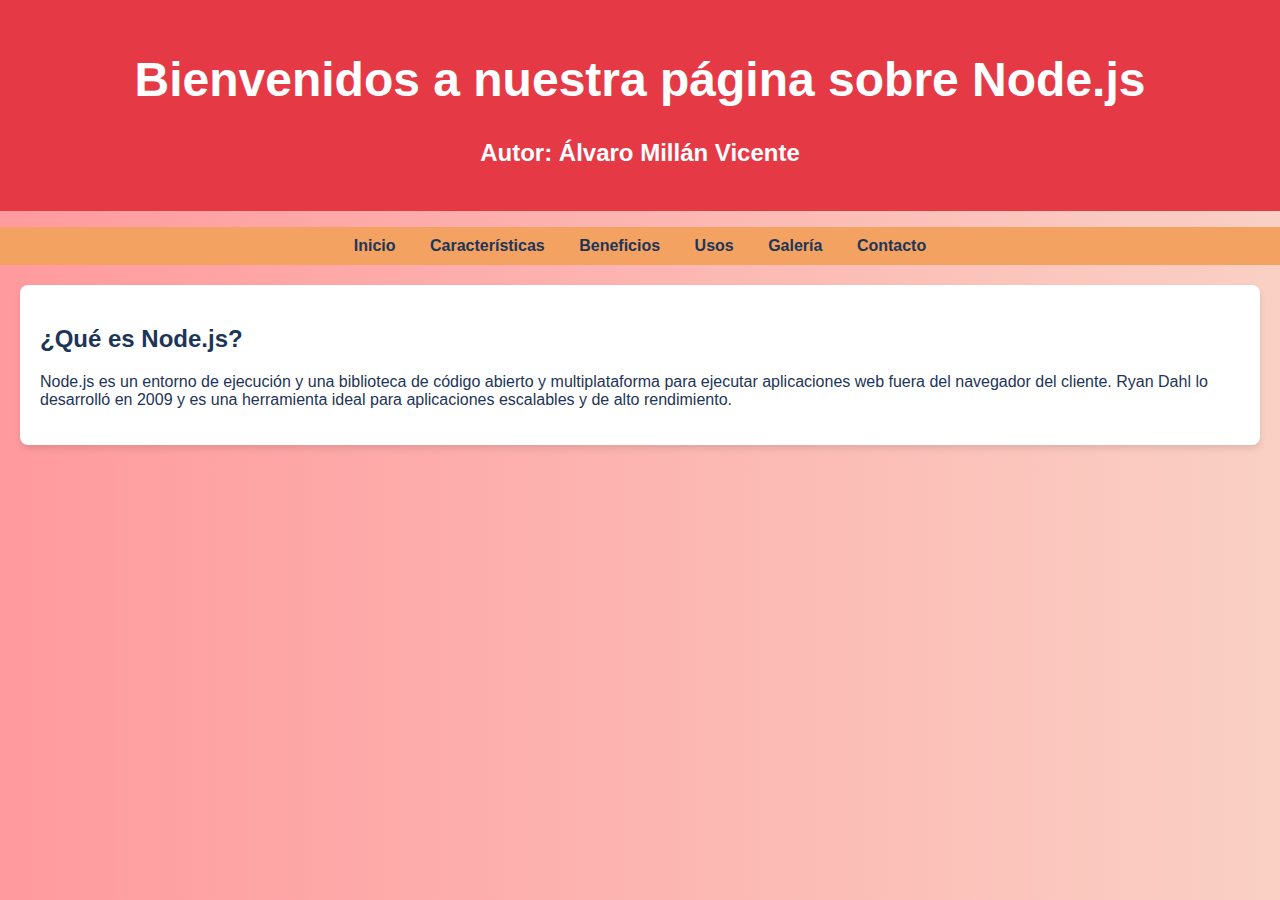
<file: AlvaroMIllanVicente_Practica8/index.html>
<!DOCTYPE html>
<html lang="es">
<head>
    <meta charset="UTF-8">
    <meta name="viewport" content="width=device-width, initial-scale=1.0">
    <title>Node.js Web</title>
    <link rel="stylesheet" href="style.css">
    <link rel="shortcut icon" href="imagenes/favicon.ico" type="image/x-icon">
</head>
<body>
    <header>
        <h1>Bienvenidos a nuestra página sobre Node.js</h1>
        <p>Autor: Álvaro Millán Vicente</p>
    </header>
    <nav>
        <ul>
            <li><a href="#inicio">Inicio</a></li>
            <li><a href="#features">Características</a></li>
            <li><a href="#benefits">Beneficios</a></li>
            <li><a href="#uses">Usos</a></li>
            <li><a href="#images">Galería</a></li>
            <li><a href="#contacto">Contacto</a></li>
        </ul>
    </nav>
    <section id="inicio">
        <article>
            <h2>¿Qué es Node.js?</h2>
            <p>Node.js es un entorno de ejecución y una biblioteca de código abierto y multiplataforma para ejecutar aplicaciones web fuera del navegador del cliente. 
            Ryan Dahl lo desarrolló en 2009 y es una herramienta ideal para aplicaciones escalables y de alto rendimiento.</p>
        </article>
    </section>
    <section id="features">
        <h2>Características de Node.js</h2>
        <ul>
            <li>Basado en el motor V8 de Google Chrome.</li>
            <li>Modelo de ejecución asincrónico y basado en eventos.</li>
            <li>Compatible con JavaScript en el lado del servidor.</li>
            <li>Soporta miles de conexiones simultáneas sin bloqueo.</li>
            <li>Gran ecosistema con más de 1 millón de paquetes en npm.</li>
        </ul>
    </section>
    <section id="benefits">
        <h2>Beneficios de usar Node.js</h2>
        <ul>
            <li>Rendimiento alto gracias a su arquitectura basada en eventos.</li>
            <li>Ideal para aplicaciones en tiempo real como chats o juegos en línea.</li>
            <li>Gran comunidad y soporte continuo.</li>
            <li>Facilidad para desarrollo de APIs y microservicios.</li>
        </ul>
    </section>
    <section id="uses">
        <h2>¿Dónde se usa Node.js?</h2>
        <ul>
            <li>Desarrollo de servidores web y APIs REST.</li>
            <li>Aplicaciones de streaming como Netflix.</li>
            <li>Servicios en la nube y plataformas escalables.</li>
            <li>Internet de las cosas (IoT) para dispositivos conectados.</li>
        </ul>
    </section>
    <section id="images">
        <h2>Galería de Node.js</h2>
        <button id="showImages">Mostrar Imágenes</button>
        <button id="hideImages">Ocultar Imágenes</button>
        <div id="imageContainer" class="hidden">
            <img src="imagenes/node1.png" alt="Node.js 1">
            <img src="imagenes/node2.png" alt="Node.js 2">
        </div>
    </section>
    <script src="script.js"></script>
</body>
</html>
</file>
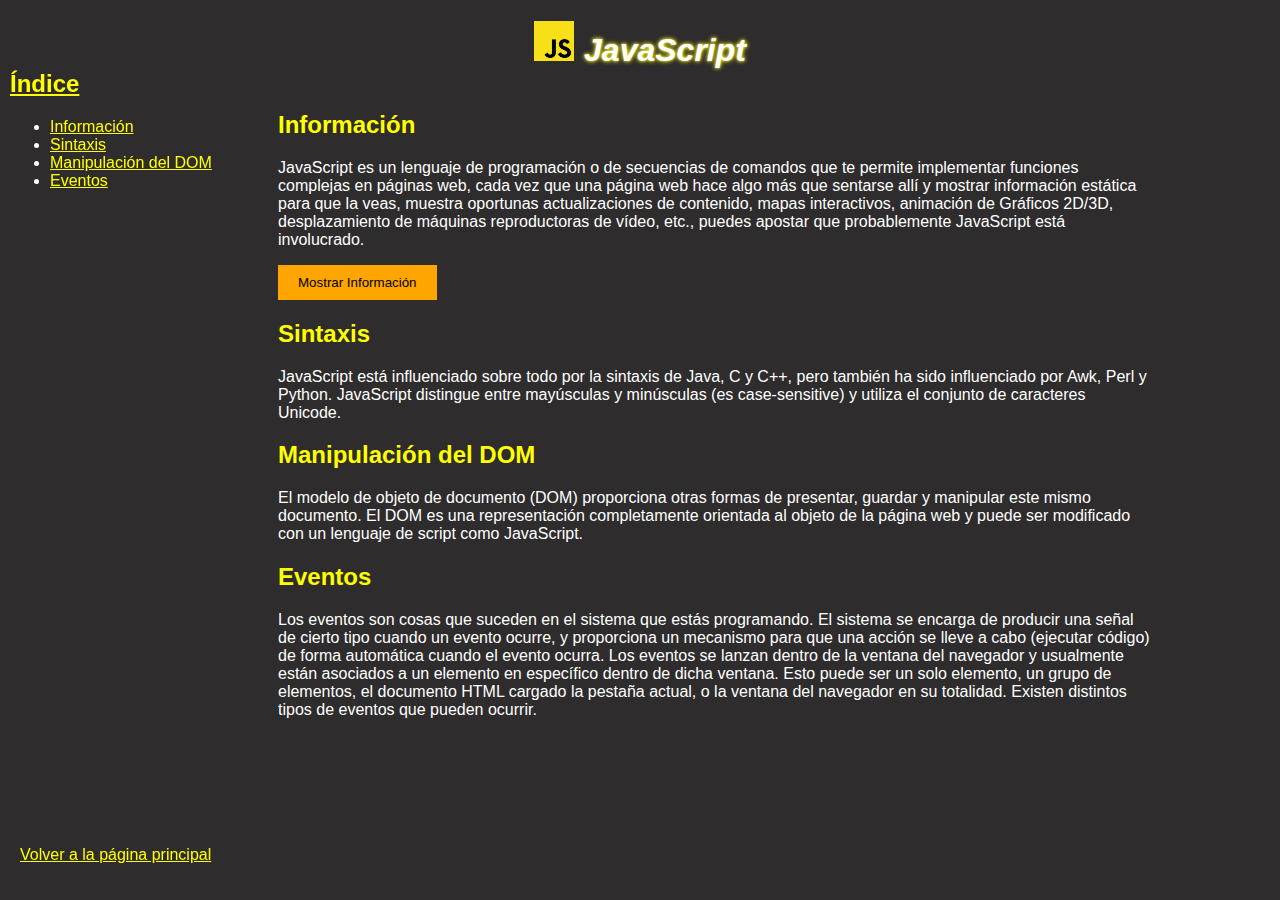
<file: DanielMorenoDuran_Practica8/index.html>
<!DOCTYPE html>
<html lang="es">
<head>
    <meta charset="UTF-8">
    <meta name="viewport" content="width=device-width, initial-scale=1.0">
    <title>JavaScript y Desarrollo Web</title>
    <link rel="stylesheet" href="css.css">
    <link rel="icon" type="image/png" href="imagenes/favicon.png">
</head>
<body>
    <div id="contenido">
        <div id="titulo">
            <h1><img src="imagenes/logo.png" alt="Logo"><a name="Inicio">JavaScript</a></h1>
        </div>

        <div id="lateral">
            <div id="indice">
                <h2 style="color: yellow;"><ins>Índice</ins></h2>
                <ul>
                    <li><a class="enlace" href="#Informacion">Información</a></li>
                    <li><a class="enlace" href="#Sintaxis">Sintaxis</a></li>
                    <li><a class="enlace" href="#DOM">Manipulación del DOM</a></li>
                    <li><a class="enlace" href="#Eventos">Eventos</a></li>
                </ul>
            </div>
        </div>

        <div id="texto">
            <div id ="Informacion">
                <h2 style="color: yellow;"><a name="Informacion">Información</a></h2>
                <p style="color: white;">JavaScript es un lenguaje de programación o de secuencias de comandos que te permite implementar funciones complejas en páginas web, cada vez que una página web hace algo más que sentarse allí y mostrar información estática para que la veas, muestra oportunas actualizaciones de contenido, mapas interactivos, animación de Gráficos 2D/3D, desplazamiento de máquinas reproductoras de vídeo, etc., puedes apostar que probablemente JavaScript está involucrado.</p>
                <button id="mostrar">Mostrar Información</button>
                <p id="info" style="display:none; color: white;">Brendan Eich escribió la primera versión de JavaScript en tan solo diez días de mayo de 1995. Un cuarto de siglo más tarde, sigue siendo una parte clave de Internet.</p>
            </div>
            <div id ="Sintaxis">
                <h2 style="color: yellow;"><a name="Sintaxis">Sintaxis</a></h2>
                <p style="color: white;">JavaScript está influenciado sobre todo por la sintaxis de Java, C y C++, pero también ha sido influenciado por Awk, Perl y Python. JavaScript distingue entre mayúsculas y minúsculas (es case-sensitive) y utiliza el conjunto de caracteres Unicode.</p>
            </div>
            <div id ="DOM">
                <h2 style="color: yellow;"><a name="DOM">Manipulación del DOM</a></h2>
                <p style="color: white;">El modelo de objeto de documento (DOM) proporciona otras formas de presentar, guardar y manipular este mismo documento. El DOM es una representación completamente orientada al objeto de la página web y puede ser modificado con un lenguaje de script como JavaScript.</p>
            </div>
            <div id ="Eventos">
            <h2 style="color: yellow;"><a name="Eventos">Eventos</a></h2>
            <p style="color: white;">Los eventos son cosas que suceden en el sistema que estás programando. El sistema se encarga de producir una señal de cierto tipo cuando un evento ocurre, y proporciona un mecanismo para que una acción se lleve a cabo (ejecutar código) de forma automática cuando el evento ocurra. Los eventos se lanzan dentro de la ventana del navegador y usualmente están asociados a un elemento en específico dentro de dicha ventana. Esto puede ser un solo elemento, un grupo de elementos, el documento HTML cargado la pestaña actual, o la ventana del navegador en su totalidad. Existen distintos tipos de eventos que pueden ocurrir.</p>
            </div>
        </div>

        <div id="exit">
            <p style="text-align:right;"><a class="amarillo" href="../index.html">Volver a la página principal</a></p>
        </div>
    </div>

    <script src="script.js"></script>
</body>
</html>
</file>
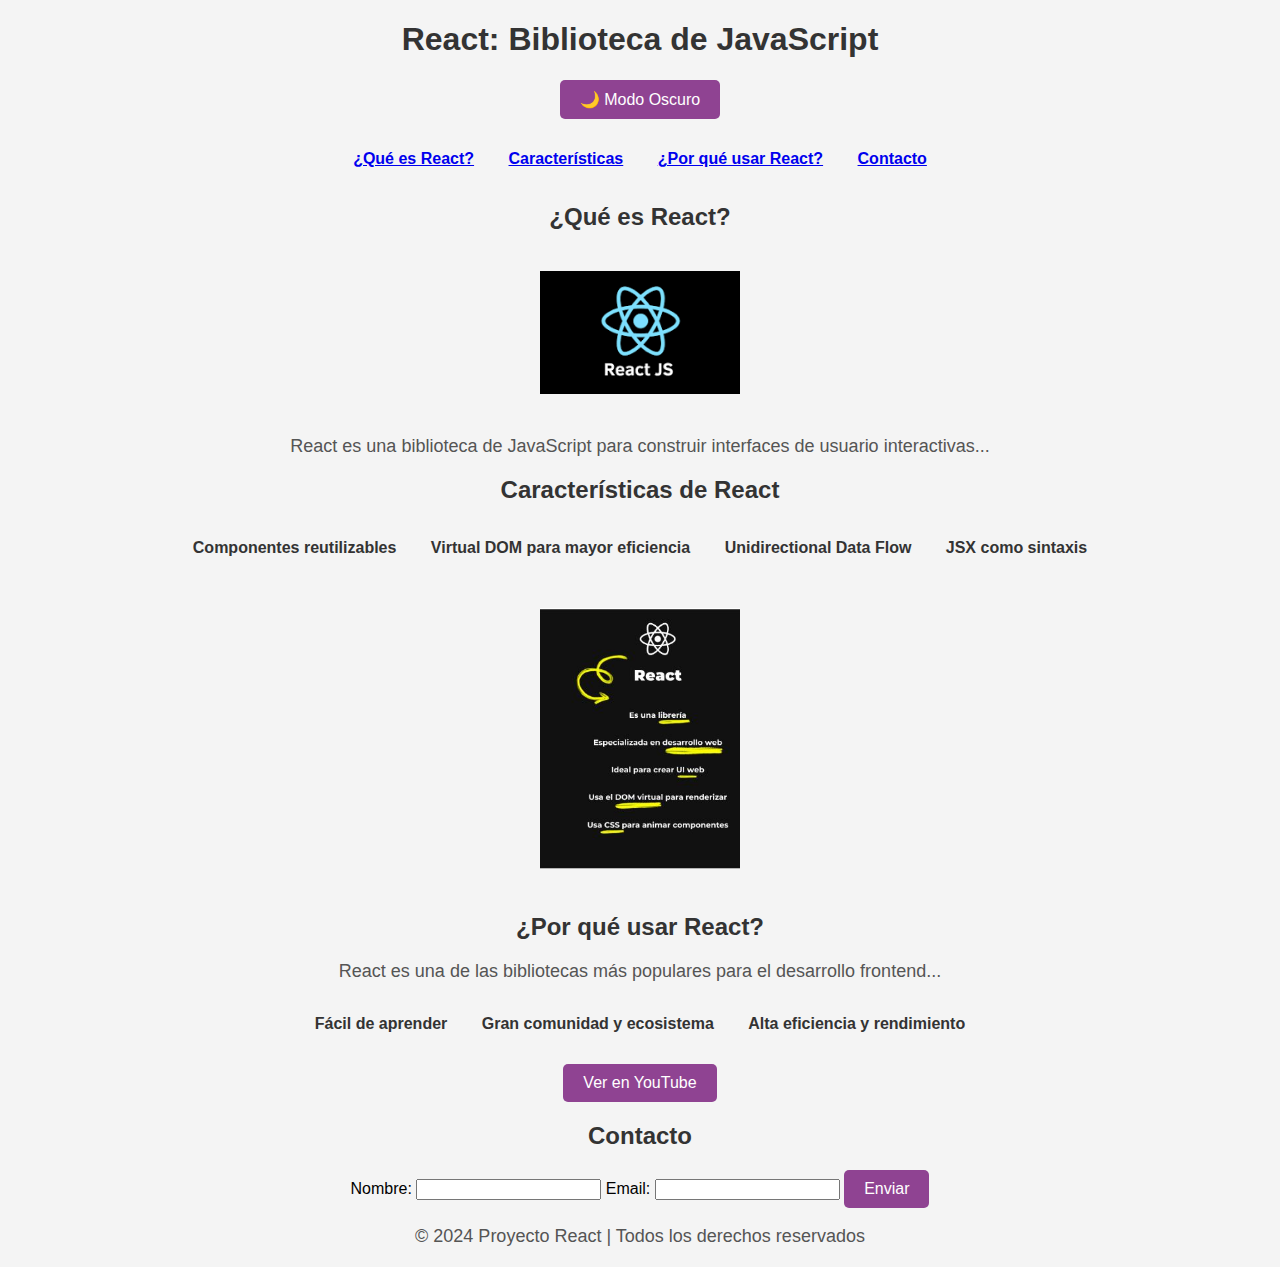
<file: MiguelPavonLimones_Practica8/index.html>
<!DOCTYPE html>
<html lang="es">
<head>
    <meta charset="UTF-8">
    <meta name="viewport" content="width=device-width, initial-scale=1.0">
    <title>Información sobre React</title>
    <link rel="stylesheet" href="estilo.css">
    <script src="script.js" defer></script>
    <link rel="shortcut icon" href="imagenes/imagen1.png" type="image/x-icon">
</head>
<body>
    <header>
        <h1>React: Biblioteca de JavaScript</h1>
        <button id="modo-oscuro">🌙 Modo Oscuro</button>
        <nav id="menu">
            <ul>
                <li><a href="#que-es-react">¿Qué es React?</a></li>
                <li><a href="#caracteristicas">Características</a></li>
                <li><a href="#por-que-usar">¿Por qué usar React?</a></li>
                <li><a href="#contacto">Contacto</a></li>
            </ul>
        </nav>
    </header>

    <section id="contenido">
        <article id="que-es-react">
            <h2>¿Qué es React?</h2>
            <img src="imagenes/imagen1.png" alt="Logo de React" width="200">
            <p>React es una biblioteca de JavaScript para construir interfaces de usuario interactivas...</p>
        </article>

        <article id="caracteristicas">
            <h2>Características de React</h2>
            <ul>
                <li>Componentes reutilizables</li>
                <li>Virtual DOM para mayor eficiencia</li>
                <li>Unidirectional Data Flow</li>
                <li>JSX como sintaxis</li>
            </ul>
            <img src="imagenes/imagen2.JPG" alt="Características de React" width="200">
        </article>

        <article id="por-que-usar">
            <h2>¿Por qué usar React?</h2>
            <p>React es una de las bibliotecas más populares para el desarrollo frontend...</p>
            <ul>
                <li>Fácil de aprender</li>
                <li>Gran comunidad y ecosistema</li>
                <li>Alta eficiencia y rendimiento</li>
            </ul>
        </article>

        <!-- Botón para el enlace a YouTube -->
        <div id="youtube-button">
            <button id="openURL">Ver en YouTube</button>
        </div>
    </section>

    <section id="contacto">
        <h2>Contacto</h2>
        <form id="contact-form">
            <label for="nombre">Nombre:</label>
            <input type="text" id="nombre" name="nombre" required pattern="[A-Za-z ]{3,}">
            <label for="email">Email:</label>
            <input type="email" id="email" name="email" required>
            <button type="submit">Enviar</button>
        </form>
    </section>

    <footer>
        <p>© 2024 Proyecto React | Todos los derechos reservados</p>
    </footer>
</body>
</html>
</file>
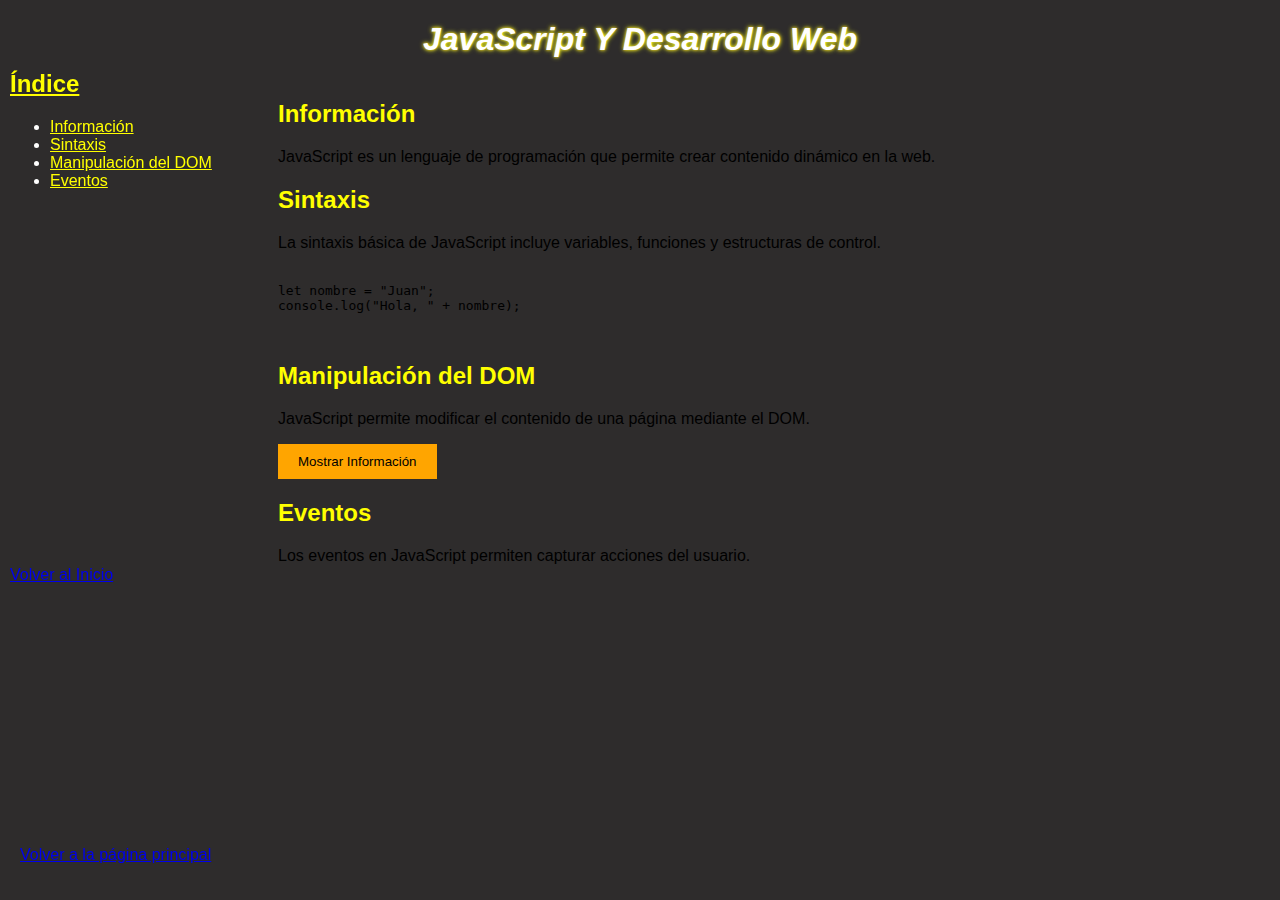
<file: DanielMorenoDuran_Practica8/javascript.html>
<!DOCTYPE html>
<html lang="es">
<head>
    <meta charset="UTF-8">
    <meta name="viewport" content="width=device-width, initial-scale=1.0">
    <title>JavaScript y Desarrollo Web</title>
    <link rel="stylesheet" href="css.css">
    <link rel="icon" type="image/png" href="imagenes/favicon.png">
</head>
<body>
    <div id="contenido">
        <div id="titulo">
            <h1><a name="Inicio">JavaScript y Desarrollo Web</a></h1>
        </div>

        <div id="lateral">
            <div id="indice">
                <h2 style="color: yellow;"><ins>Índice</ins></h2>
                <ul>
                    <li><a class="enlace" href="#Informacion">Información</a></li>
                    <li><a class="enlace" href="#Sintaxis">Sintaxis</a></li>
                    <li><a class="enlace" href="#DOM">Manipulación del DOM</a></li>
                    <li><a class="enlace" href="#Eventos">Eventos</a></li>
                </ul>
            </div>
            <div id="inicio">
                <p><a class="rojo" href="#Inicio">Volver al Inicio</a></p>
            </div>
        </div>

        <div id="texto">
            <h2 style="color: yellow;"><a name="Informacion">Información</a></h2>
            <p style="color: black;">JavaScript es un lenguaje de programación que permite crear contenido dinámico en la web.</p>
            
            <h2 style="color: yellow;"><a name="Sintaxis">Sintaxis</a></h2>
            <p style="color: black;">La sintaxis básica de JavaScript incluye variables, funciones y estructuras de control.</p>
            <pre>
                <code style="color: black;">
let nombre = "Juan";
console.log("Hola, " + nombre);
                </code>
            </pre>

            <h2 style="color: yellow;"><a name="DOM">Manipulación del DOM</a></h2>
            <p style="color: black;">JavaScript permite modificar el contenido de una página mediante el DOM.</p>
            <button id="mostrar">Mostrar Información</button>
            <p id="info" style="display:none; color: black;">Aquí hay más información sobre la manipulación del DOM.</p>

            <h2 style="color: yellow;"><a name="Eventos">Eventos</a></h2>
            <p style="color: black;">Los eventos en JavaScript permiten capturar acciones del usuario.</p>
        </div>

        <div id="exit">
            <p style="text-align:right;"><a class="rojo" href="index.html">Volver a la página principal</a></p>
        </div>
    </div>

    <script src="script.js"></script>
</body>
</html>
</file>
<file: AlvaroMIllanVicente_Practica8/style.css>
body {
    font-family: 'Poppins', sans-serif;
    margin: 0;
    padding: 0;
    background: linear-gradient(to right, #ff9a9e, #fad0c4);
    color: #1d3557;
}
header {
    background: #e63946;
    color: white;
    text-align: center;
    padding: 20px;
    font-size: 24px;
    font-weight: bold;
}
nav ul {
    list-style: none;
    padding: 0;
    text-align: center;
    background: #f4a261;
    padding: 10px;
}
nav ul li {
    display: inline;
    margin: 0 15px;
}
nav ul li a {
    color: #1d3557;
    text-decoration: none;
    font-weight: bold;
    transition: color 0.3s;
}
nav ul li a:hover {
    color: #e63946;
}
section {
    padding: 20px;
    margin: 20px;
    background: #fff;
    border-radius: 8px;
    box-shadow: 0px 4px 6px rgba(0, 0, 0, 0.1);
    display: none;
}
button {
    background: #e63946;
    color: white;
    border: none;
    padding: 10px 15px;
    cursor: pointer;
    font-size: 16px;
    border-radius: 5px;
    transition: background 0.3s;
}
button:hover {
    background: #d62828;
}
#imageContainer {
    display: none;
    margin-top: 20px;
}
#imageContainer img {
    width: 150px;
    height: auto;
    margin: 10px;
    border-radius: 8px;
    box-shadow: 0px 4px 6px rgba(0, 0, 0, 0.2);
}
</file>
<file: DanielMorenoDuran_Practica8/css.css>
/* Estilo base */
body {
    background-color: #2e2c2c; /* Gris oscuro */
    background-image: none; /* Elimina la imagen de fondo */
    font-family: Arial, sans-serif;
    color: white;
    margin: 0;
    padding: 0;
}

a.enlace {
    color: yellow;
}
a.enlace:hover {
    color: orange;
}
a.amarillo {
    color: yellow;
}
a.amarillo:hover {
    color: orange;
}
a.amarillo:visited {
    color: rgb(57, 93, 212);
}

h1 {
    text-transform: capitalize;
    text-shadow: 0 0 5px #e8ff1e, 0 0 3px #ffb71b;
    font-style: italic;
    text-align: center;
}

#contenido {
    position: relative;
    width: 80%;
    margin: auto;
}

/* Título y logo */
#titulo {
    display: flex;
    align-items: center;
    justify-content: center;
    gap: 15px;
}

#titulo img {
    height: 40px;
    width: auto;
    margin-right: 10px; 
}

/* Barra lateral */
#lateral {
    position: fixed;
    left: 10px;
    top: 50px;
    height: 540px;
}

#indice {
    position: relative;
}

#inicio {
    position: relative;
    bottom: -360px;
}

/* Texto principal */
#texto {
    margin-left: 150px;
}

/* Botones */
button {
    background-color: orange;
    border: none;
    padding: 10px 20px;
    cursor: pointer;
    transition: transform 0.3s;
}

button:hover {
    transform: scale(1.1);
}

/* Salir */
#exit {
    position: fixed;
    left: 20px;
    bottom: 20px;
}

/* ======== Diseño Responsive ======== */

/* Pantallas pequeñas (móviles) */
@media screen and (max-width: 768px) {

    /* Título y logo */
    #titulo {
        flex-direction: column; /* Apila logo y texto */
        text-align: center;
    }

    #titulo img {
        height: 30px; /* Logo más pequeño */
    }

    /* Barra lateral */
    #lateral {
        position: absolute;
        left: 0;
        top: 0;
        width: 100%;
        height: auto;
        margin: 10px;
    }

    /* Índice en pantalla pequeña */
    #indice {
        padding: 10px;
        text-align: center;
    }

    /* Texto */
    #texto {
        margin-left: 0;
        margin-top: 20px;
    }

    /* Enlaces */
    a.enlace {
        font-size: 14px;
    }

    button {
        width: 100%;
        padding: 15px;
    }
}

/* Pantallas medianas (tablets) */
@media screen and (max-width: 1024px) {

    /* Barra lateral y contenido */
    #lateral {
        left: 20px;
        top: 50px;
    }

    #texto {
        margin-left: 200px;
    }

    /* Título y logo */
    #titulo img {
        height: 35px; /* Logo moderadamente pequeño */
    }
}
</file>
<file: MiguelPavonLimones_Practica8/estilo.css>
body {
    font-family: Arial, sans-serif;
    text-align: center;
    margin: 20px;
    background-color: #f4f4f4;
}

h1, h2, h3 {
    color: #333;
}

p {
    font-size: 18px;
    color: #555;
}

ul {
    list-style-type: none;
    padding: 0;
}

li {
    display: inline-block;
    margin: 5px;
    padding: 10px;
    border-radius: 5px;
    color: #333;
    font-weight: bold;
}

img {
    max-width: 100%;
    height: auto;
    margin: 20px 0;
}


button {
    padding: 10px 20px;
    font-size: 16px;
    background-color: #8f4392;
    border: none;
    cursor: pointer;
    color: white;
    border-radius: 5px;
    transition: 0.3s;
}

button:hover {
    background-color: #21a1f1;
}


#indice {
    position: fixed;
    top: 20px;
    left: 10px;
    width: 150px;
    background: #ffffff;
    padding: 10px;
    border-radius: 5px;
    box-shadow: 2px 2px 5px rgba(0, 0, 0, 0.2);
    text-align: left;
}

#indice h3 {
    margin: 0;
    font-size: 16px;
    color: #222;
    text-align: center;
}

#indice ul {
    list-style: none;
    padding: 0;
}

#indice ul li {
    margin-bottom: 8px;
}

#indice a {
    text-decoration: none;
    color: #333;
    font-weight: bold;
    display: block;
    padding: 5px;
    border-radius: 3px;
}

#indice a:hover {
    background-color: #ddd;
    color: #007bff;
}
</file>
